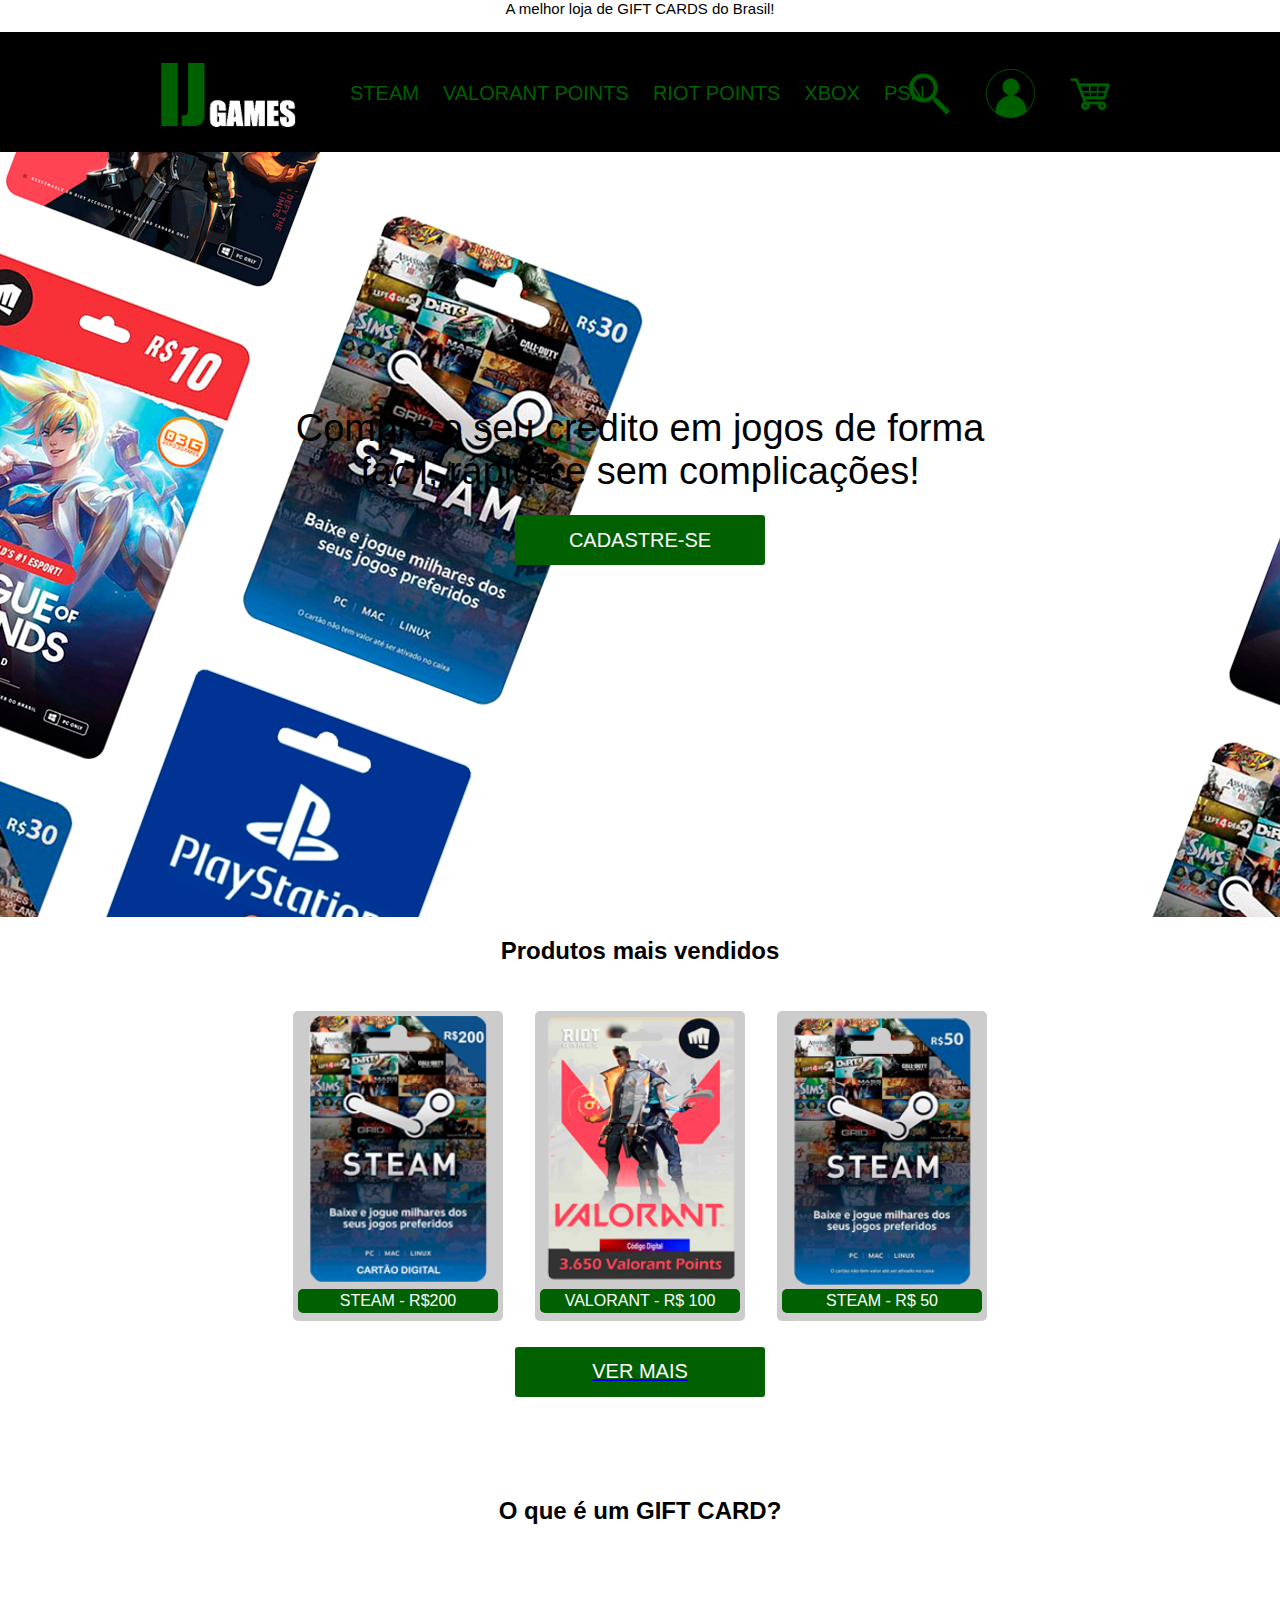
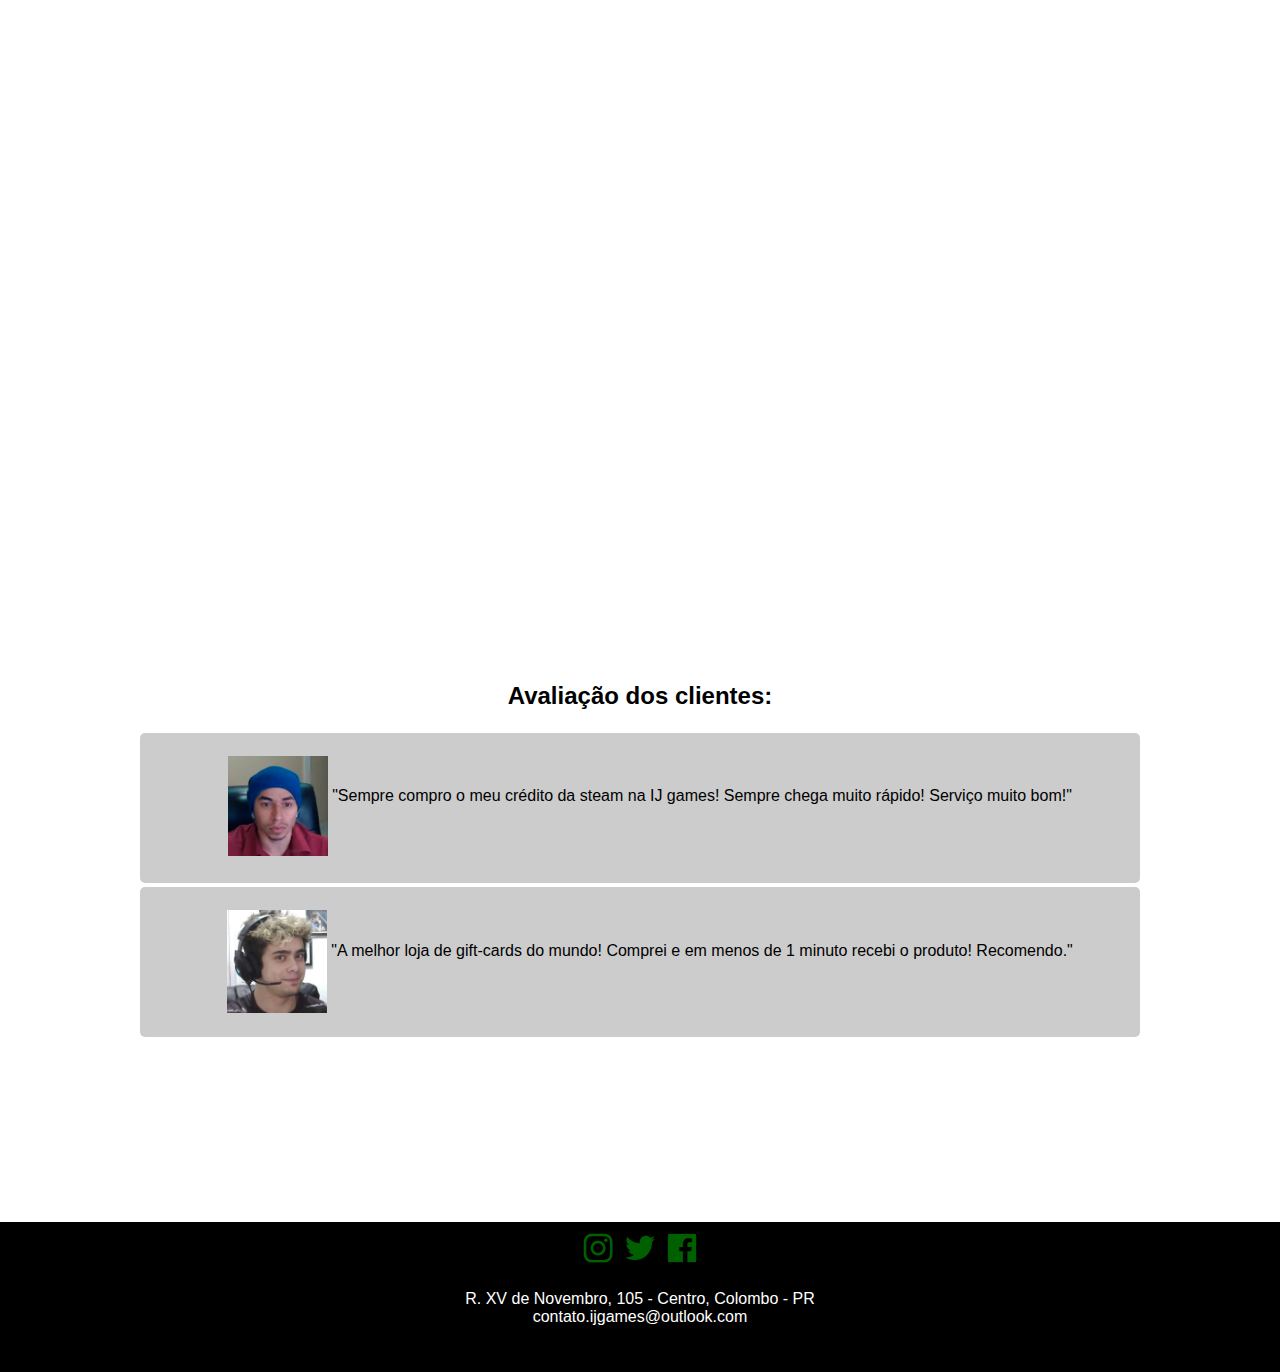
<file: index.html>
<html>
    <head>
        <title>IJ Games - Gift Card STEAM, VALORANT, RP, XBOX, PSN</title>
        <meta charset="utf-8">
        <link rel="icon" href="img/logo-simples.png" type="imagem/gif">
        <link rel="stylesheet" href="css/estilos.css">
        
    </head>
    <body>
        <p class="slogan">A melhor loja de GIFT CARDS do Brasil!</p>
        <div class="div-menu">
            <img class="logo" src="img/logo.png">

            <nav class="menu">
                <ul>
                    <li><a href="./paginas/gift-cards.html">STEAM</a></li>
                    <li><a href="./paginas/gift-cards.html">VALORANT POINTS</a></li>
                    <li><a href="./paginas/gift-cards.html">RIOT POINTS</a></li>
                    <li><a href="./paginas/gift-cards.html">XBOX</a></li>
                    <li><a href="./paginas/gift-cards.html">PSN</a></li>
                </ul>
            </nav>
            
            <table class="tabela-icones" cellspacing=30>
                <tr>
                    <td><img src="img/busca.png" height="50px"></td>
                    <td><a href="./paginas/login.html"><img src="img/login.png" height="50px"></a></td>
                    <td><a href="./paginas/carrinho.html"><img src="img/carrinho.png" height="50px"></a></td>
                </tr>
            </table>

        </div>

        <div class="div-frase">
            <p>Compre o seu crédito em jogos de forma<br>fácil, rápida e sem complicações!</p>
            <a href="./paginas/cadastro.html"><button class="button-cadastro">CADASTRE-SE</button></a>
        </div>

        <div class="div-produtos-vendidos">
            <h2>Produtos mais vendidos</h2>
            <table cellspacing="20px">
                <tr>
                    <td>
                        <div class="div-card">
                        <div class="div-gift">
                            <img src="img/steam200.png">
                        </div>
                        <div class="div-titulo">STEAM - R$200</div>
                        </div>
                    </td>

                    <td>
                        <div class="div-card">
                        <div class="div-gift">
                            <img src="img/valorant100.png">
                        </div>
                        <div class="div-titulo">VALORANT - R$ 100</div>
                        </div>
                    </td>

                    <td>
                        <div class="div-card">
                        <div class="div-gift">
                            <img src="img/steam50.png">
                        </div>
                        <div class="div-titulo">STEAM - R$ 50</div>
                        </div>
                    </td>
                </tr>
            </table>
            <a href="./paginas/gift-cards.html"><button class="button-ver-mais">VER MAIS</button></a>
        </div>

        <div class="div-video">
            <h2>O que é um GIFT CARD?</h2>
            <div class="div-video-youtube" >
                <p align="center"><iframe width="1000" height="600" src="https://www.youtube.com/embed/tNUhla60OtE" title="YouTube video player" frameborder="0" allow="accelerometer; autoplay; clipboard-write; encrypted-media; gyroscope; picture-in-picture" allowfullscreen></iframe></p>
            </div>
        </div>

        <div class="div-avaliacao">
            <h2>Avaliação dos clientes:</h2>
            <table class="tabela-geral">
                <tr>
                    <td>
                        <div class="card-avaliacao">
                            <table>
                                <tr>
                                    <td>
                                        <div class="foto-cliente">
                                            <img src="./img/cliente1.jpg">
                                        </div>
                                    </td>

                                    <td>
                                        <p>"Sempre compro o meu crédito da steam na IJ games! Sempre chega muito rápido! Serviço muito bom!"</p>
                                    </td>
                                </tr>
                            </table>    
                    </div>
                    </td>
                </tr>

                <tr>
                    <td>
                        <div class="card-avaliacao">
                            <table>
                                <tr>
                                    <td>
                                        <div class="foto-cliente">
                                            <img src="./img/cliente2.jpg">
                                        </div>
                                    </td>

                                    <td>
                                        <p>"A melhor loja de gift-cards do mundo! Comprei e em menos de 1 minuto recebi o produto! Recomendo."</p>
                                    </td>
                                </tr>
                            </table>
                        </div>
                    </td>
                </tr>
            </table>
        </div>
    </body>

    <footer>
        <div class="div-rodape">
            <nav class="redes">
                <table cellspacing="10px">
                    <tr>
                        <td><a href="https://www.instagram.com/ijgames/" target="blank"><img src="./img/insta.png"><a href="#"></a></td>
                        <td><a href="https://www.twitter.com/ijgames/" target="blank"><img src="./img/twitter.png"><a href="#"></a></td>
                        <td><a href="https://www.facebook.com/ijgames/" target="blank"><img src="./img/face.png"><a href="#"></a></td>
                    </tr>
                </table>
            </nav>
            <p>R. XV de Novembro, 105 - Centro, Colombo - PR<br>contato.ijgames@outlook.com</p><br>
        </div>
    </footer>
</html>
</file>
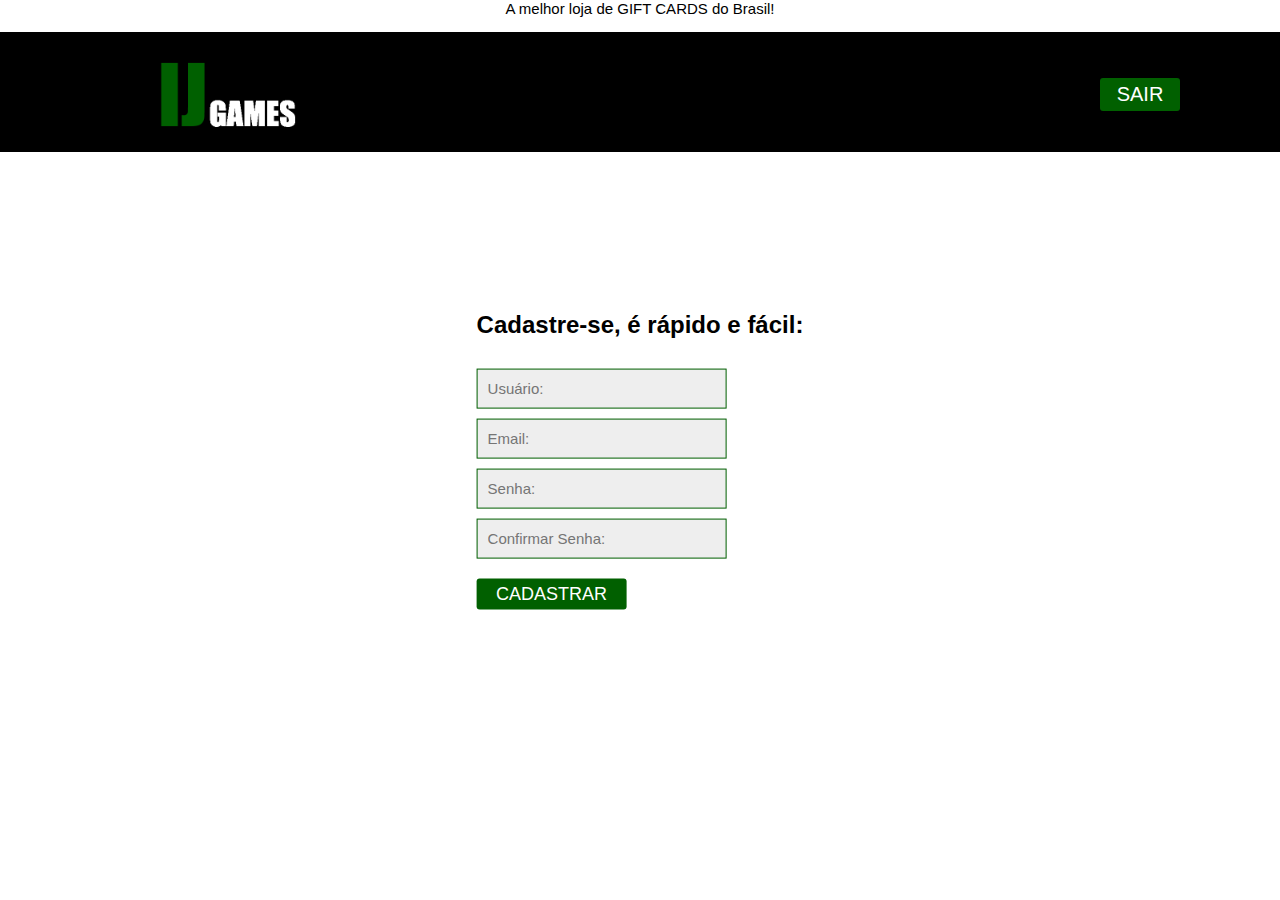
<file: paginas/cadastro.html>
<html>
    <head>
        <title>Cadastro - IJ Games</title>
        <meta charset="utf-8">
        <link rel="icon" href="../img/logo-simples.png" type="imagem/gif">
        <link rel="stylesheet" href="../css/estilos.css">
    
    </head>

    <body>
        <p class="slogan">A melhor loja de GIFT CARDS do Brasil!</p>
        
        <div class="div-menu">
            <a href="../index.html">
            <img class="logo" src="../img/logo.png">
            </a>
            <a href="../index.html"><button class="button-sair">SAIR</button></a>
            
        </div>

        <div class="formulario-login">
            <div class="conteudo">
                <h2>Cadastre-se, é rápido e fácil:</h2>
                <input class="inputlogin" type="text" placeholder="Usuário:"><br>
                <input class="inputlogin" type="text" placeholder="Email:"><br>
                <input class="inputlogin" type="text" placeholder="Senha:"><br>
                <input class="inputlogin" type="text" placeholder="Confirmar Senha:"><br>
                <a href="../paginas/login.html"><button class="button-login">CADASTRAR</button></a>
            </div>
        </div>
    </body>
    
</html>
</file>
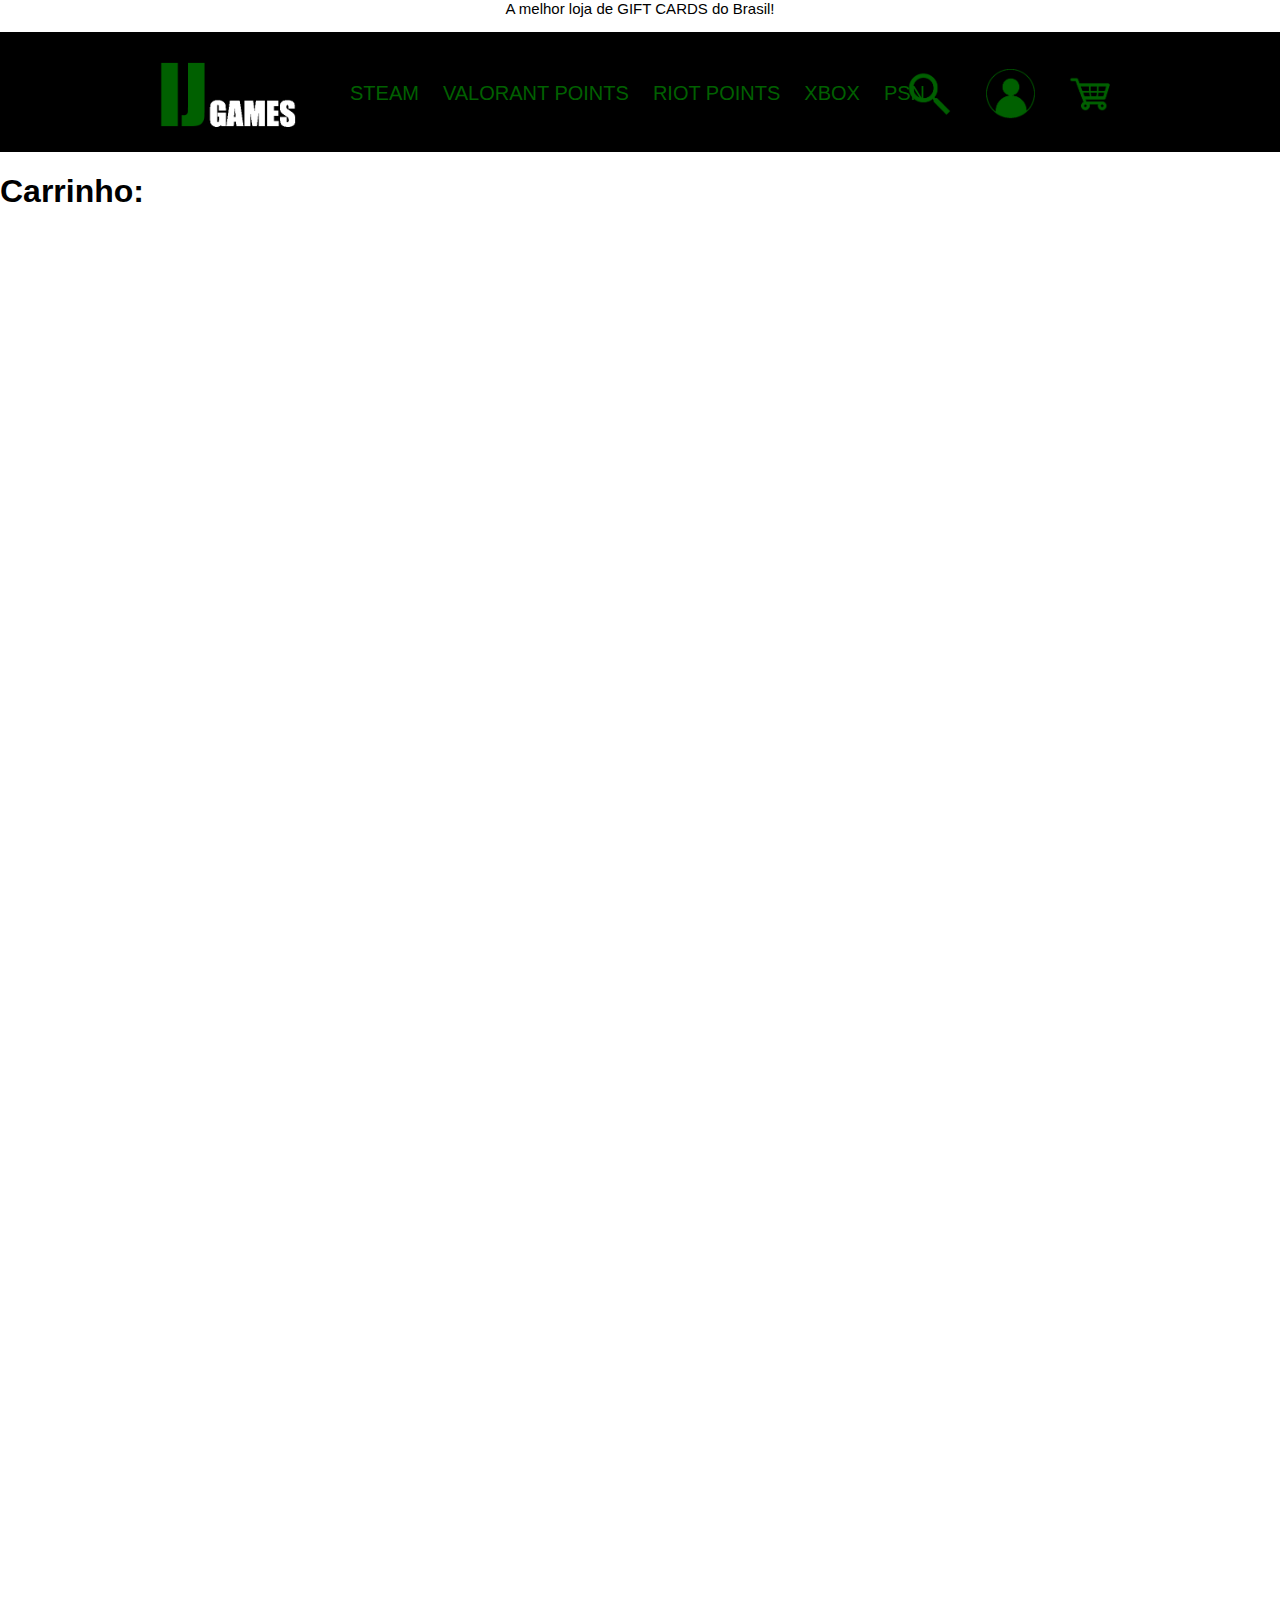
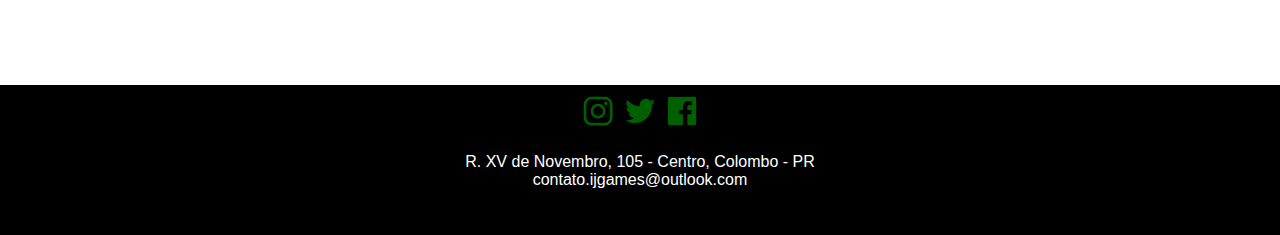
<file: paginas/carrinho.html>
<html>
    <head>
        <title>IJ Games - Gift Card STEAM, VALORANT, RP, XBOX, PSN</title>
        <meta charset="utf-8">
        <link rel="icon" href="../img/logo-simples.png" type="imagem/gif">
        <link rel="stylesheet" href="../css/estilos.css">
        <script src="../scripts/paginaCarrinho.js"></script>
        
    </head>
    <body>
        <p class="slogan">A melhor loja de GIFT CARDS do Brasil!</p>
        <div class="div-menu">
            <a href="../index.html"><img class="logo" src="../img/logo.png"></a>

            <nav class="menu">
                <ul>
                    <li><a href="../paginas/gift-cards.html">STEAM</a></li>
                    <li><a href="../paginas/gift-cards.html">VALORANT POINTS</a></li>
                    <li><a href="../paginas/gift-cards.html">RIOT POINTS</a></li>
                    <li><a href="../paginas/gift-cards.html">XBOX</a></li>
                    <li><a href="../paginas/gift-cards.html">PSN</a></li>
                </ul>
            </nav>
            
            <table class="tabela-icones" cellspacing=30>
                <tr>
                    <td><img src="../img/busca.png" height="50px"></td>
                    <td><a href="../paginas/login.html"><img src="../img/login.png" height="50px"></a></td>
                    <td><a href="../paginas/carrinho.html"><img src="../img/carrinho.png" height="50px"></a></td>
                </tr>
            </table>
        </div>
        <div class="div-carrinho">
            <h1>Carrinho:</h1>
            <div id="produtos-carrinho">

            </div>
        </div>

        <footer>
            <br><br><br><br><br><br><br><br><br><br><br><br><br><br><br><br><br>
            <br><br><br><br><br><br><br><br><br><br><br><br><br><br><br><br><br>
        
            <div class="div-rodape">
                <nav class="redes">
                    <table cellspacing="10px">
                        <tr>
                            <td><a href="https://www.instagram.com/ijgames/" target="blank"><img src="../img/insta.png"><a href="#"></a></td>
                            <td><a href="https://www.twitter.com/ijgames/" target="blank"><img src="../img/twitter.png"><a href="#"></a></td>
                            <td><a href="https://www.facebook.com/ijgames/" target="blank"><img src="../img/face.png"><a href="#"></a></td>
                        </tr>
                    </table>
                </nav>
                <p>R. XV de Novembro, 105 - Centro, Colombo - PR<br>contato.ijgames@outlook.com</p><br>
            </div>
        </footer>
</file>
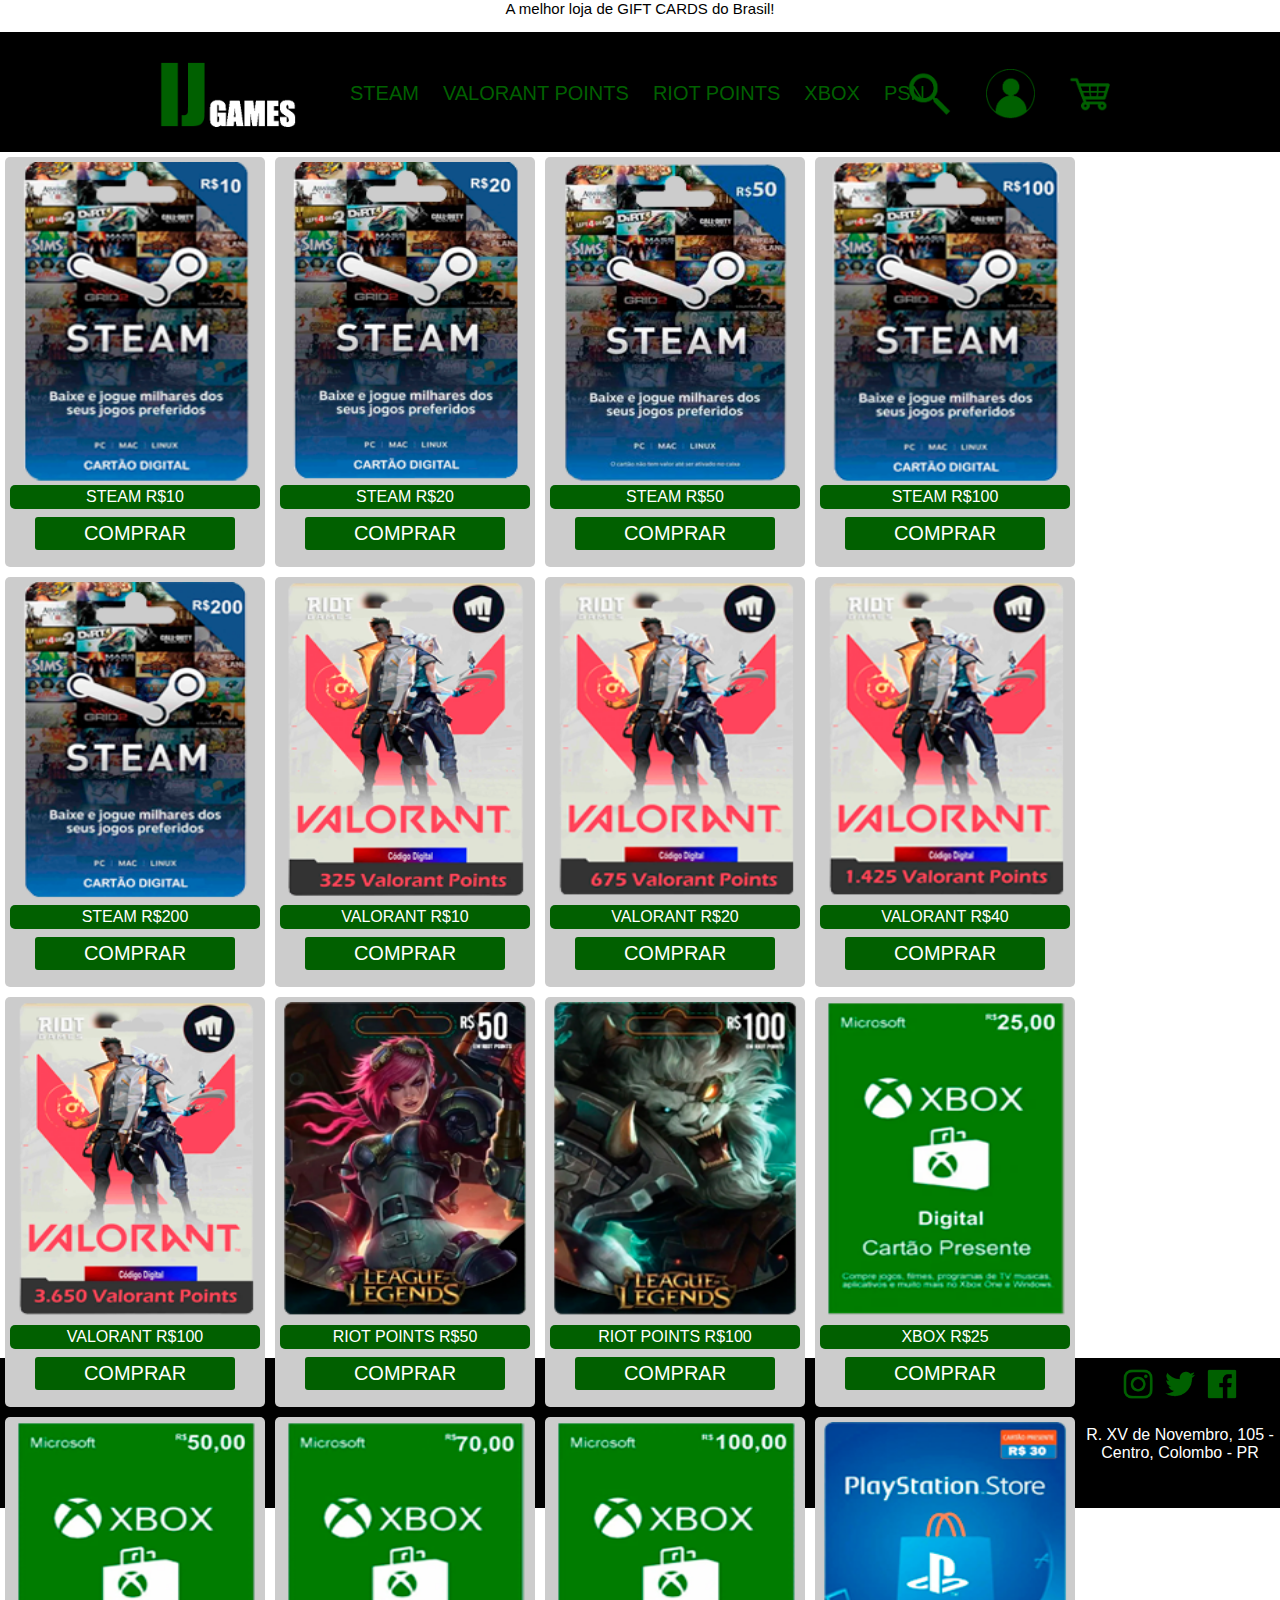
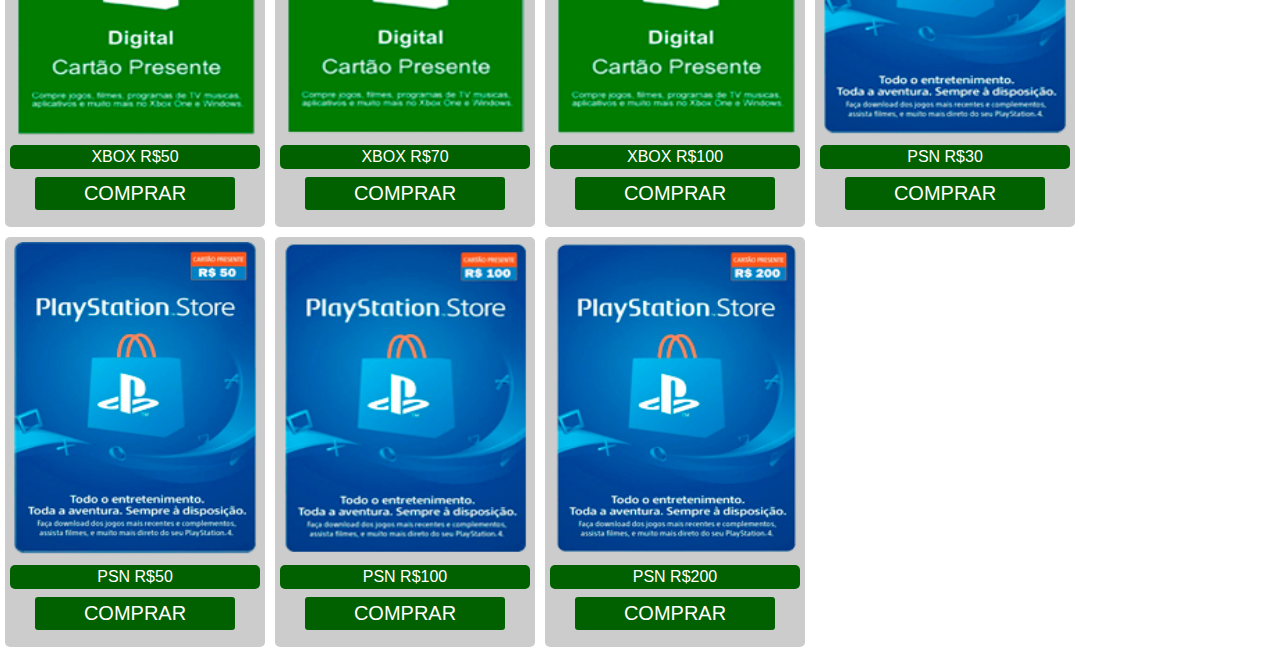
<file: paginas/gift-cards.html>
<html>
    <head>
        <title>IJ Games - Gift Card STEAM, VALORANT, RP, XBOX, PSN</title>
        <meta charset="utf-8">
        <link rel="icon" href="../img/logo-simples.png" type="imagem/gif">
        <link rel="stylesheet" href="../css/estilos.css">
        <script src="../scripts/paginaProdutos.js"></script>
        
    </head>
    <body>
        <p class="slogan">A melhor loja de GIFT CARDS do Brasil!</p>
        <div class="div-menu">
            <a href="../index.html">
            <img class="logo" src="../img/logo.png">
            </a>

            <nav class="menu">
                <ul>
                    <li><a href="#">STEAM</a></li>
                    <li><a href="#">VALORANT POINTS</a></li>
                    <li><a href="#">RIOT POINTS</a></li>
                    <li><a href="#">XBOX</a></li>
                    <li><a href="#">PSN</a></li>
                </ul>
            </nav>
            
            <table class="tabela-icones" cellspacing=30>
                <tr>
                    <td><img src="../img/busca.png" height="50px"></td>
                    <td><a href="../paginas/login.html"><img src="../img/login.png" height="50px"></a></td>
                    <td><a href="../paginas/carrinho.html"><img src="../img/carrinho.png" height="50px"></a></td>
                </tr>
            </table>

            
            </div>

            <div id="divProdutos">
                

            </div>

        </div>
    </body>
    <footer>
        <br><br><br><br><br><br><br><br><br><br><br><br><br><br><br><br><br>
        <div class="div-rodape">
            <nav class="redes">
                <table cellspacing="10px">
                    <tr>
                        <td><a href="https://www.instagram.com/ijgames/" target="blank"><img src="../img/insta.png"></td>
                        <td><a href="https://www.twitter.com/ijgames/" target="blank"><img src="../img/twitter.png"></td>
                        <td><a href="https://www.facebook.com/ijgames/" target="blank"><img src="../img/face.png"></td>
                    </tr>
                </table>
            </nav>
            <p>R. XV de Novembro, 105 - Centro, Colombo - PR<br>contato.ijgames@outlook.com</p><br>
        </div>
    </footer>
</file>
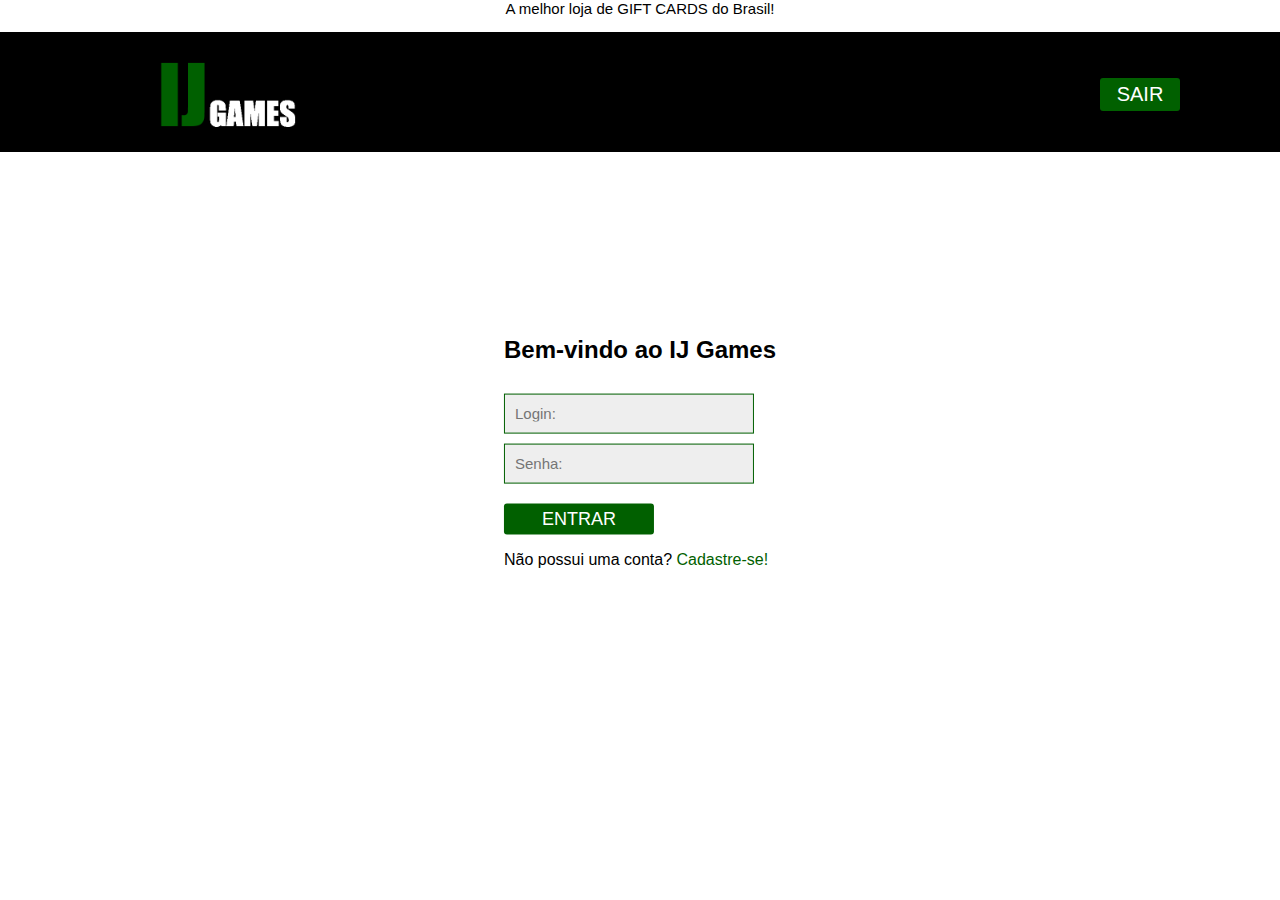
<file: paginas/login.html>
<html>
    <head>
        <title>Login - IJ Games</title>
        <meta charset="utf-8">
        <link rel="icon" href="../img/logo-simples.png" type="imagem/gif">
        <link rel="stylesheet" href="../css/estilos.css">
    
    </head>

    <body>
        <p class="slogan">A melhor loja de GIFT CARDS do Brasil!</p>
        
        <div class="div-menu">
            
            <a href="../index.html">
            <img class="logo" src="../img/logo.png">
            </a>
            <a href="../index.html"><button class="button-sair">SAIR</button></a>
            
        </div>

        <div class="formulario-login">
            <div class="conteudo">
                <h2>Bem-vindo ao IJ Games</h2>
                <input class="inputlogin" type="text" placeholder="Login:"><br>
                <input class="inputlogin" type="text" placeholder="Senha:"><br>
                <a href="../index.html"><button class="button-login">ENTRAR</button></a>
                <p>Não possui uma conta? <a href="../paginas/cadastro.html">Cadastre-se!</a></p>
            </div>
        </div>
    </body>
    
</html>
</file>
<file: css/estilos.css>
body{
    margin: 0px;
}

/** CSS do slogan no topo **/
.slogan{
    font-family: 'Franklin Gothic Medium', 'Arial Narrow', Arial, sans-serif;
    font-size: 15px;
    text-align: center;
}

/** CSS do menu **/
.div-menu{
    height: 120px;
    width: 100%;
    background-color: black;
}

.logo{
    position: absolute;
    width: 200px;
    left: 10%;
    top: -5px;
    cursor: pointer;
}

.menu{
    margin: auto;
    width: 600px;
    display: flex;
    flex-flow: row wrap;
    justify-content: space-between;
}

.menu ul {
    position: absolute;
    padding:0px;
    margin:0px;
    list-style:none;
    top: 80px;
    text-align: center;
}

.menu ul li { display: inline; }

.menu ul li a {
    padding: 2px 10px;
    display: inline-block;
    color: #016000;
    text-decoration: none;
    font-size: 20px;
    font-family: 'Franklin Gothic Medium', 'Arial Narrow', Arial, sans-serif;
}

.menu ul li a:hover {
    color: #08b405;
}

.tabela-icones{
    position: absolute;
    width: 80px;
    right: 10%;
    top: 25px;
    cursor: pointer;
    border: none;
    border-radius: 3px;
    padding: 5px;
    margin-top: 8px;
}

/** CSS da frase chamativa + botão**/

.div-frase{
    height: 85%;
    width: 100%;
    background-image: url("../img/teste2.png");
    margin: auto;
}

.div-frase p{
    text-align: center;
    font-family: 'Franklin Gothic Medium', 'Arial Narrow', Arial, sans-serif;
    font-size: 38px;
    margin: 0;
    position: absolute;
    top: 50%;
    left: 50%;
    margin-right: -50%;
    transform: translate(-50%, -50%)
}

.button-cadastro{
    position: absolute;
    width: 250px;
    height: 50px;
    font-size: 20px;
    background-color: #016000;
    font-family: 'Franklin Gothic Medium', 'Arial Narrow', Arial, sans-serif;
    color: white;
    cursor: pointer;
    border: none;
    border-radius: 3px;
    padding: 5px;
    margin: 0;
    position: absolute;
    top: 60%;
    left: 50%;
    margin-right: -50%;
    transform: translate(-50%, -50%)
}

.button-cadastro:hover{
    background-color: #08b405;
}


/** CSS dos cards de produtos mais vendidos **/

.div-produtos-vendidos{
    position: static;
    height: 60%;
    width: 100%;
    align-items: center;
    margin: auto;
}

.div-produtos-vendidos h2{
    text-align: center;
    font-family: 'Franklin Gothic Medium', 'Arial Narrow', Arial, sans-serif;
}

.div-produtos-vendidos table{
    margin: auto;
}

.button-ver-mais{
    margin: auto;
    width: 250px;
    height: 50px;
    font-size: 20px;
    background-color: #016000;
    font-family: 'Franklin Gothic Medium', 'Arial Narrow', Arial, sans-serif;
    color: white;
    cursor: pointer;
    border: none;
    border-radius: 3px;
    padding: 5px;
    display: flex;
    align-items: center;
    justify-content: center;

}

.button-ver-mais:hover{
    background-color: #08b405;
}

.div-card{
    width: 200px;
    height: 300px;
    background-color: #CCC;
    padding: 5px;
    float: left;
    margin: 5;
    text-align: center;
    font-family: Verdana, Geneva, Tahoma, sans-serif;
    border-radius: 5px;
}

.div-gift{
    width: 100%;
    height: 90%;
}

.div-gift img{
    width: 100%;
    height: 100%;
}

.div-titulo{
    margin-top: 3px;
    background-color: #016000;
    padding-top: 3px;
    padding-bottom: 3px;
    border-radius: 5px;
    color: white;
}


/** CSS do video**/

.div-video{
    position: static;
    height: 85%;
    width: 100%;
    margin: 0 auto;
}

.div-video h2{
    text-align: center;
    font-family: 'Franklin Gothic Medium', 'Arial Narrow', Arial, sans-serif;
}

/** CSS das avaliações dos clientes **/

.div-avaliacao{
    height: 60%;
    width: 100%;
}

.div-avaliacao table{ 
    margin: auto;
}

.div-avaliacao h2{
    text-align: center;
    font-family: 'Franklin Gothic Medium', 'Arial Narrow', Arial, sans-serif;
}

.card-avaliacao{
    width: 1000px;
    height: 150px;
    background-color: #CCC;
    border-radius: 5px;
    margin: auto;
}

.foto-cliente{
    width: 100%;
    height: 100%;
}

.foto-cliente img{
    width: 100px;
    margin-top: 20px;
    margin-left: 20px;
}

.card-avaliacao p{
    font-family: Verdana, Geneva, Tahoma, sans-serif;
}

/** CSS do rodapé **/

.div-rodape{
    height: 150px;
    width: 100%;
    background-color: black;
    color: white;
    text-align: center;
    font-family: 'Franklin Gothic Medium', 'Arial Narrow', Arial, sans-serif;
}


.redes img{
    height: 30px;
    display: inline-block;
}

.redes table{
    margin: auto;
}

/** CSS da página de login **/

.formulario-login{
    height: 300px;
    width: 100%;
    font-family: 'Franklin Gothic Medium', 'Arial Narrow', Arial, sans-serif;
    display: table-cell;
    vertical-align: middle;
}

.formulario-login a{
    color: #016000;
    text-decoration: none;
}

.formulario-login a:hover{
    color: #08b405;
}

.conteudo{
    position: absolute;
    top: 50%;
    left: 50%;
    margin-right: -50%;
    transform: translate(-50%, -50%) 
}

.inputlogin{
    border: solid 1px #016000;
    width: 250px;
    height: 40px;
    padding-left: 10px;
    padding-right: 10px;
    padding-top: 10px;
    padding-bottom: 10px;
    font-family: 'Franklin Gothic Medium', 'Arial Narrow', Arial, sans-serif;
    font-size: 15;
    color: #016000;
    background-color: #EEE;
    margin-top: 10px;
    
}

.button-login{
    width: 150px;
    right: 150px;
    top: 65px;
    font-size: 18px;
    background-color: #016000;
    font-family: 'Franklin Gothic Medium', 'Arial Narrow', Arial, sans-serif;
    color: white;
    cursor: pointer;
    border: none;
    border-radius: 3px;
    padding: 5px;
    margin-top: 20px;
}

.button-sair{
    position: absolute;
    font-size: 20px;
    font-family: 'Franklin Gothic Medium', 'Arial Narrow', Arial, sans-serif;
    width: 80px;
    right: 100px;
    top: 70px;
    background-color: #016000;
    color: white;
    cursor: pointer;
    border: none;
    border-radius: 3px;
    padding: 5px;
    margin-top: 8px;
}

.button-login:hover{
    background-color: #08b405;
}

.button-sair:hover{
    background-color: #08b405;
}

/** CSS da página de produtos **/

#divProdutos{
    width: 100%;
    height: 100%;
}

.div-card2{
    width: 250px;
    height: 400px;
    background-color: #CCC;
    padding: 5px;
    float: left;
    margin: 5;
    text-align: center;
    font-family: Verdana, Geneva, Tahoma, sans-serif;
    border-radius: 5px;
}

.div-gift2{
    width: 100%;
    height: 80%;
}

.div-gift2 img{
    width: 100%;
    height: 100%;
}

.div-titulo2{
    margin-top: 3px;
    background-color: #016000;
    padding-top: 3px;
    padding-bottom: 3px;
    border-radius: 5px;
    color: white;
}

.div-comprar{
    width: 100%;
    height: 10%;
}

.button-comprar{
    font-size: 20px;
    font-family: 'Franklin Gothic Medium', 'Arial Narrow', Arial, sans-serif;
    width: 200px;
    background-color: #016000;
    color: white;
    cursor: pointer;
    border: none;
    border-radius: 3px;
    padding: 5px;
    margin-top: 8px;
}

.button-comprar:hover{
    background-color: #08b405;
}

.button-comprado{
    font-size: 20px;
    font-family: 'Franklin Gothic Medium', 'Arial Narrow', Arial, sans-serif;
    width: 200px;
    background-color: white;
    color: #016000;
    border: none;
    border-radius: 3px;
    padding: 5px;
    margin-top: 8px;
}

/** Css da página do carrinho **/

.div-carrinho {
    height: 100%;
    width: 100%;
}

.div-carrinho h1{
    font-family: 'Franklin Gothic Medium', 'Arial Narrow', Arial, sans-serif;
}

#produtos-carrinho{
    height: 100%;
    width: 100%;
}
</file>
